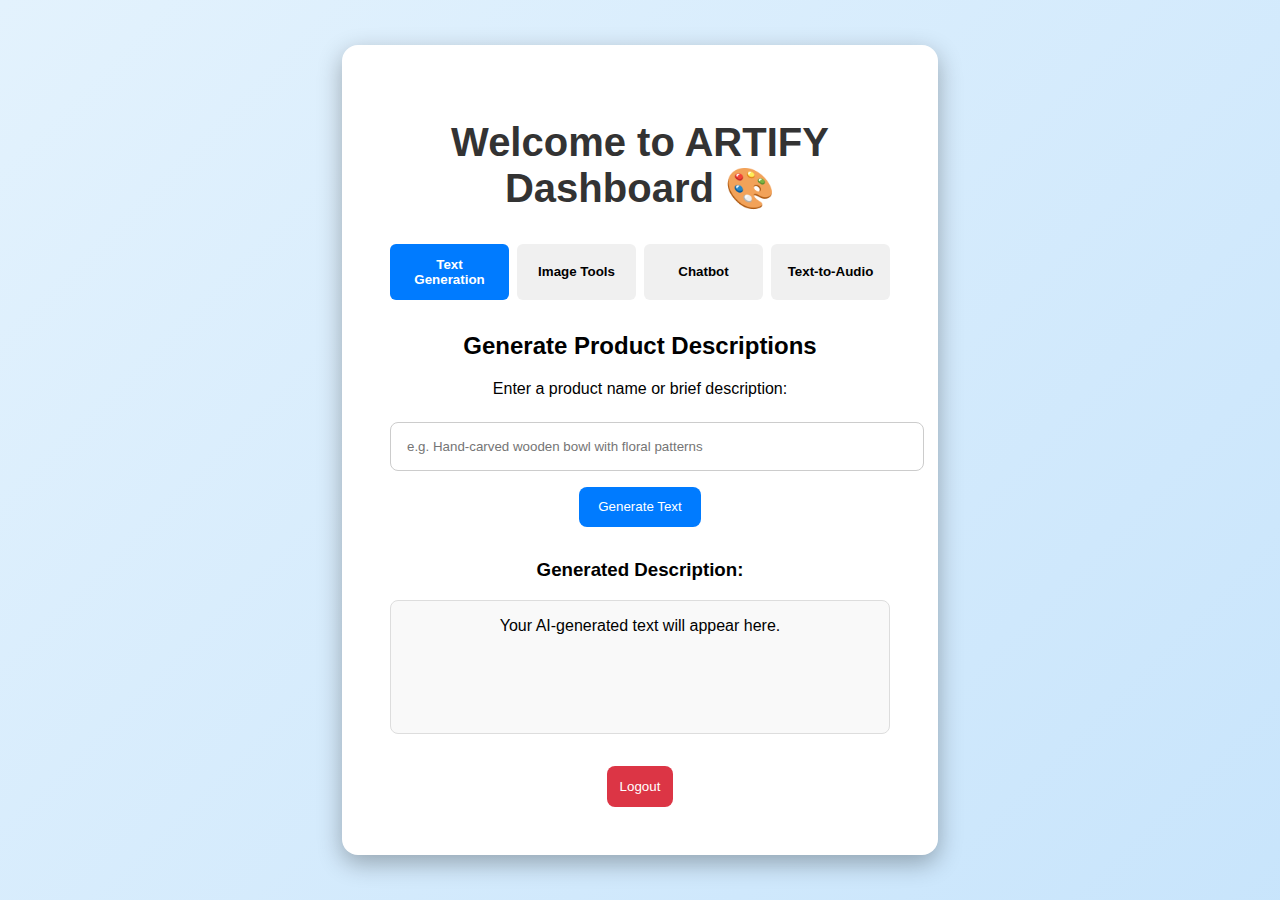
<file: dashboard.html>
<!DOCTYPE html>
<html lang="en">
<head>
  <meta charset="UTF-8" />
  <meta name="viewport" content="width=device-width, initial-scale=1.0" />
  <title>ARTIFY Dashboard</title>
  <link rel="stylesheet" href="style.css" />
</head>
<body>
  <div class="container">
    <h1>Welcome to ARTIFY Dashboard 🎨</h1>

    <nav class="tab-nav">
      <button class="tab active">Text Generation</button>
      <button class="tab">Image Tools</button>
      <button class="tab">Chatbot</button>
      <button class="tab">Text-to-Audio</button>
    </nav>

    <section class="tool-panel">
      <h2>Generate Product Descriptions</h2>
      <p>Enter a product name or brief description:</p>
      <input type="text" placeholder="e.g. Hand-carved wooden bowl with floral patterns" />
      <button class="generate-btn">Generate Text</button>
    </section>

    <section class="output-panel">
      <h3>Generated Description:</h3>
      <div class="output-box">Your AI-generated text will appear here.</div>
    </section>

    <button class="logout-btn">Logout</button>
  </div>

  <script src="script.js"></script>
</body>
</html>
</file>
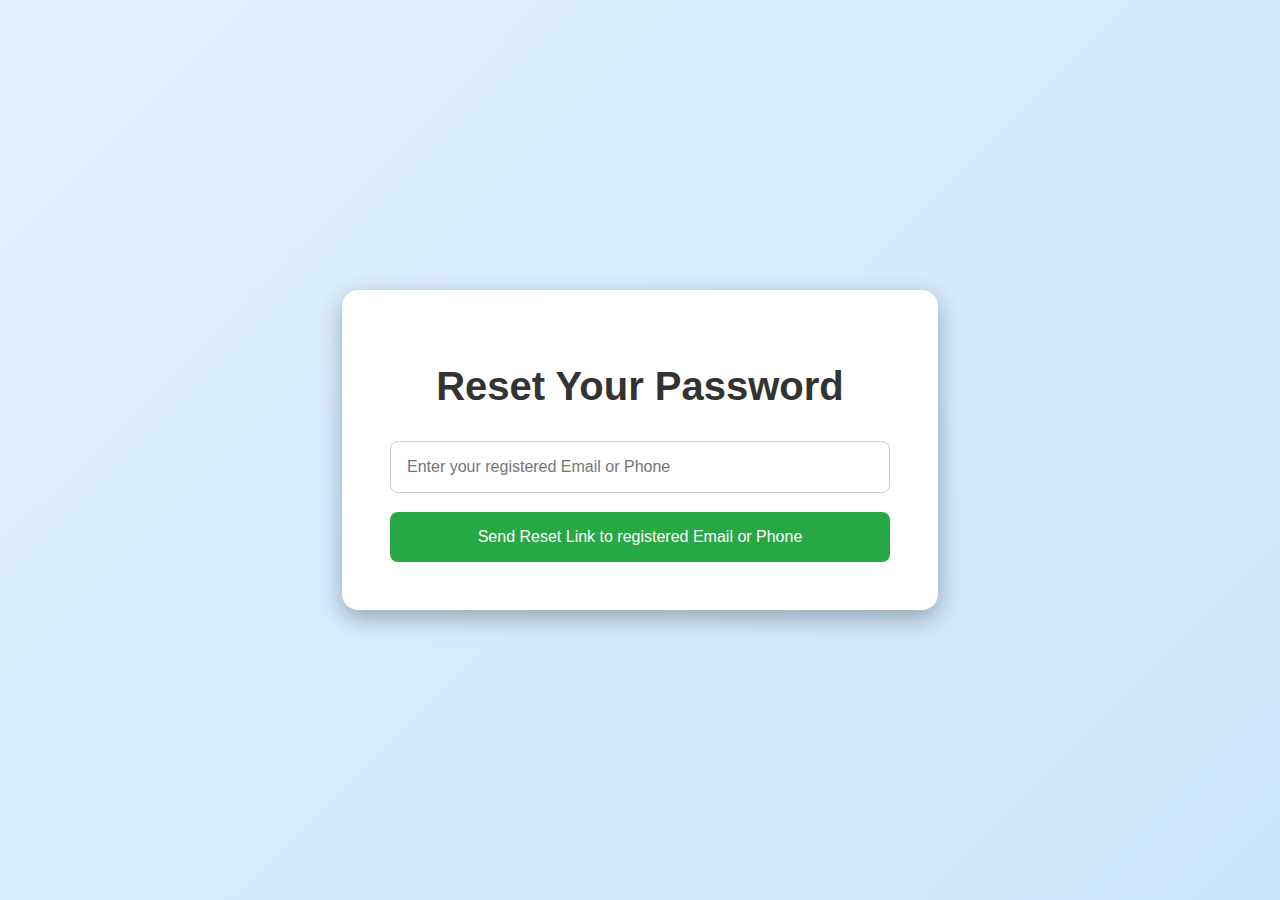
<file: forgot.html>
<!DOCTYPE html>
<html lang="en">
<head>
  <meta charset="UTF-8" />
  <meta name="viewport" content="width=device-width, initial-scale=1.0" />
  <title>Forgot Password - ARTIFY</title>
  <link rel="stylesheet" href="style.css" />
</head>
<body>
  <div class="container">
    <h1>Reset Your Password</h1>
    <div class="signup-box">
      <input type="text" placeholder="Enter your registered Email or Phone" />
      <button class="signup-btn">Send Reset Link to registered Email or Phone</button>
    </div>
  </div>
</body>
</html>
</file>
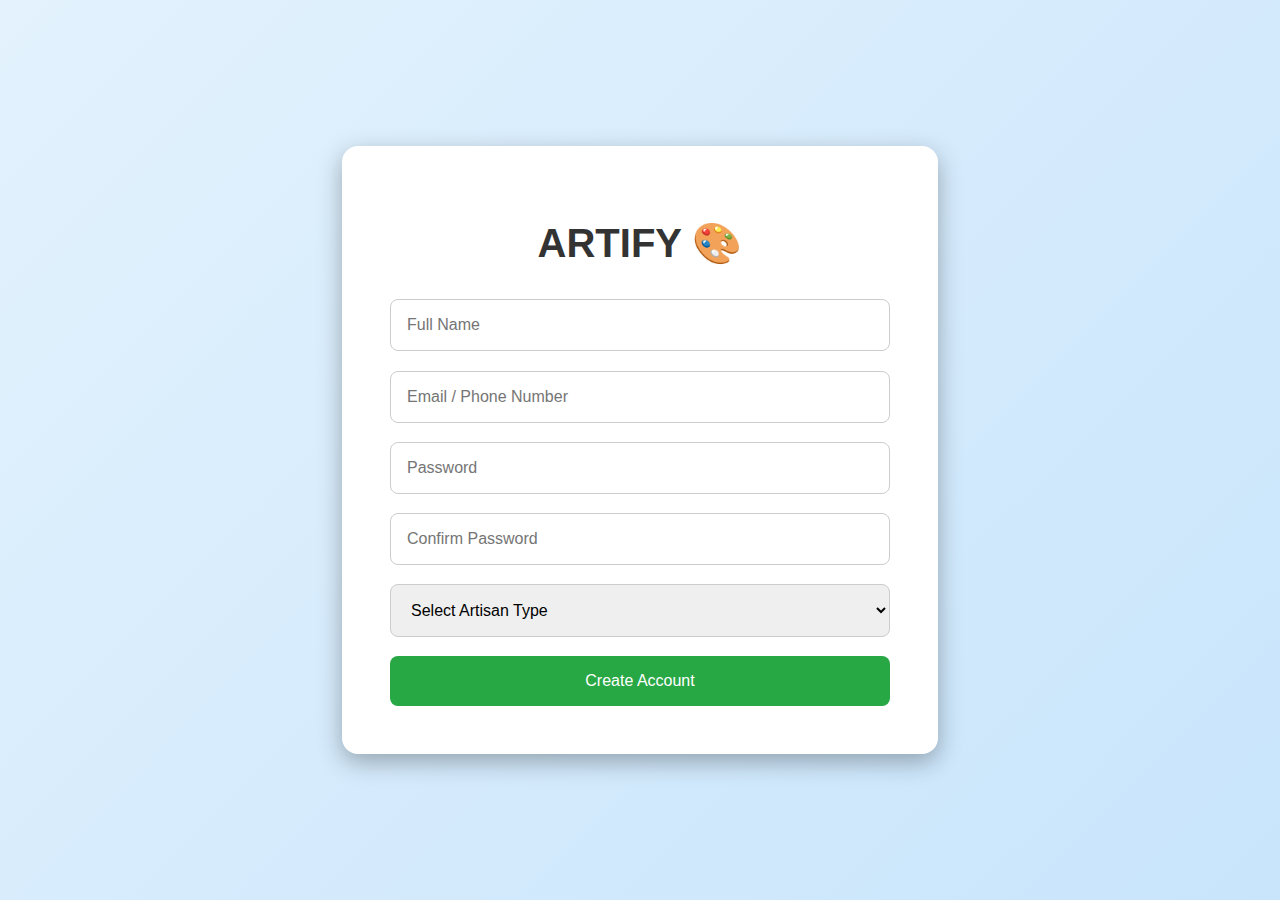
<file: signup.html>
<!DOCTYPE html>
<html lang="en">
<head>
  <meta charset="UTF-8" />
  <meta name="viewport" content="width=device-width, initial-scale=1.0" />
  <title>ARTIFY Signup</title>
  <link rel="stylesheet" href="style.css" />
</head>
<body>
  <div class="container">
    <h1>ARTIFY 🎨</h1>
    <div class="signup-box">
      <input type="text" placeholder="Full Name" />
      <input type="text" placeholder="Email / Phone Number" />
      <input type="password" placeholder="Password" />
      <input type="password" placeholder="Confirm Password" />
      <select>
        <option disabled selected>Select Artisan Type</option>
        <option>Pottery</option>
        <option>Woodwork</option>
        <option>Textiles</option>
        <option>Jewelry</option>
        <option>Other</option>
      </select>
      <button class="signup-btn">Create Account</button>
    </div>
  </div>
  <script src="script.js"></script>
</body>
</html>
</file>
<file: style.css>
body {
  margin: 0;
  padding: 0;
  font-family: 'Segoe UI', sans-serif;
  background: linear-gradient(135deg, #e3f2fd, #bbdefb, #f2f2f2);
  background-size: 300% 300%;
  animation: gradientShift 12s ease infinite;
  display: flex;
  justify-content: center;
  align-items: center;
  height: 100vh;
}

@keyframes gradientShift {
  0% { background-position: 0% 50%; }
  50% { background-position: 100% 50%; }
  100% { background-position: 0% 50%; }
}

.container {
  text-align: center;
  background: white;
  padding: 3rem;
  border-radius: 16px;
  box-shadow: 0 8px 24px rgba(0, 0, 0, 0.3);
  width: 95%;
  max-width: 500px;
}

h1 {
  margin-bottom: 2rem;
  font-size: 2.5rem;
  color: #333;
}

.login-box input {
  width: 100%;
  padding: 1rem;
  margin-bottom: 1rem;
  border: 1px solid #ccc;
  border-radius: 8px;
  font-size: 1rem;
}

.forgot-link {
  text-align: right;
  margin-bottom: 1rem;
}

.forgot-link a {
  font-size: 0.9rem;
  color: #007bff;
  text-decoration: none;
}

.forgot-link a:hover {
  text-decoration: underline;
}

.button-group {
  display: flex;
  justify-content: space-between;
  gap: 1rem;
}

.button {
  flex: 1;
  padding: 0.8rem;
  font-size: 1rem;
  border: none;
  border-radius: 8px;
  cursor: pointer;
  transition: background 0.3s ease;
}

.login-btn {
  background-color: #007bff;
  color: white;
}
.signup-box {
  display: flex;
  flex-direction: column;
  gap: 1.2rem; /* Adds clean spacing between elements */
  margin-top: 1rem;
}

.signup-box input,
.signup-box select {
  width: 100%;
  padding: 1rem;
  border: 1px solid #ccc;
  border-radius: 8px;
  font-size: 1rem;
  box-sizing: border-box;
}

.signup-btn {
  width: 100%;
  padding: 1rem;
  font-size: 1rem;
  background-color: #28a745;
  color: white;
  border: none;
  border-radius: 8px;
  cursor: pointer;
  transition: background 0.3s ease;
}

.login-btn:hover {
  background-color: #0056b3;
}

.signup-btn:hover {
  background-color: #218838;
}.tab-nav {
  display: flex;
  justify-content: space-between;
  margin-bottom: 2rem;
  gap: 0.5rem;
}

.tab {
  flex: 1;
  padding: 0.8rem;
  background-color: #f0f0f0;
  border: none;
  border-radius: 6px;
  cursor: pointer;
  font-weight: bold;
}

.tab.active {
  background-color: #007bff;
  color: white;
}

.tool-panel input {
  width: 100%;
  padding: 1rem;
  margin-top: 0.5rem;
  margin-bottom: 1rem;
  border: 1px solid #ccc;
  border-radius: 8px;
}

.generate-btn {
  padding: 0.8rem 1.2rem;
  background-color: #007bff;
  color: white;
  border: none;
  border-radius: 8px;
  cursor: pointer;
}

.generate-btn:hover {
  background-color: #0056b3;
}

.output-panel {
  margin-top: 2rem;
}

.output-box {
  background-color: #f9f9f9;
  padding: 1rem;
  border: 1px solid #ddd;
  border-radius: 8px;
  min-height: 100px;
}

.logout-btn {
  margin-top: 2rem;
  padding: 0.8rem;
  background-color: #dc3545;
  color: white;
  border: none;
  border-radius: 8px;
  cursor: pointer;
}

.logout-btn:hover {
  background-color: #c82333;
}
</file>
